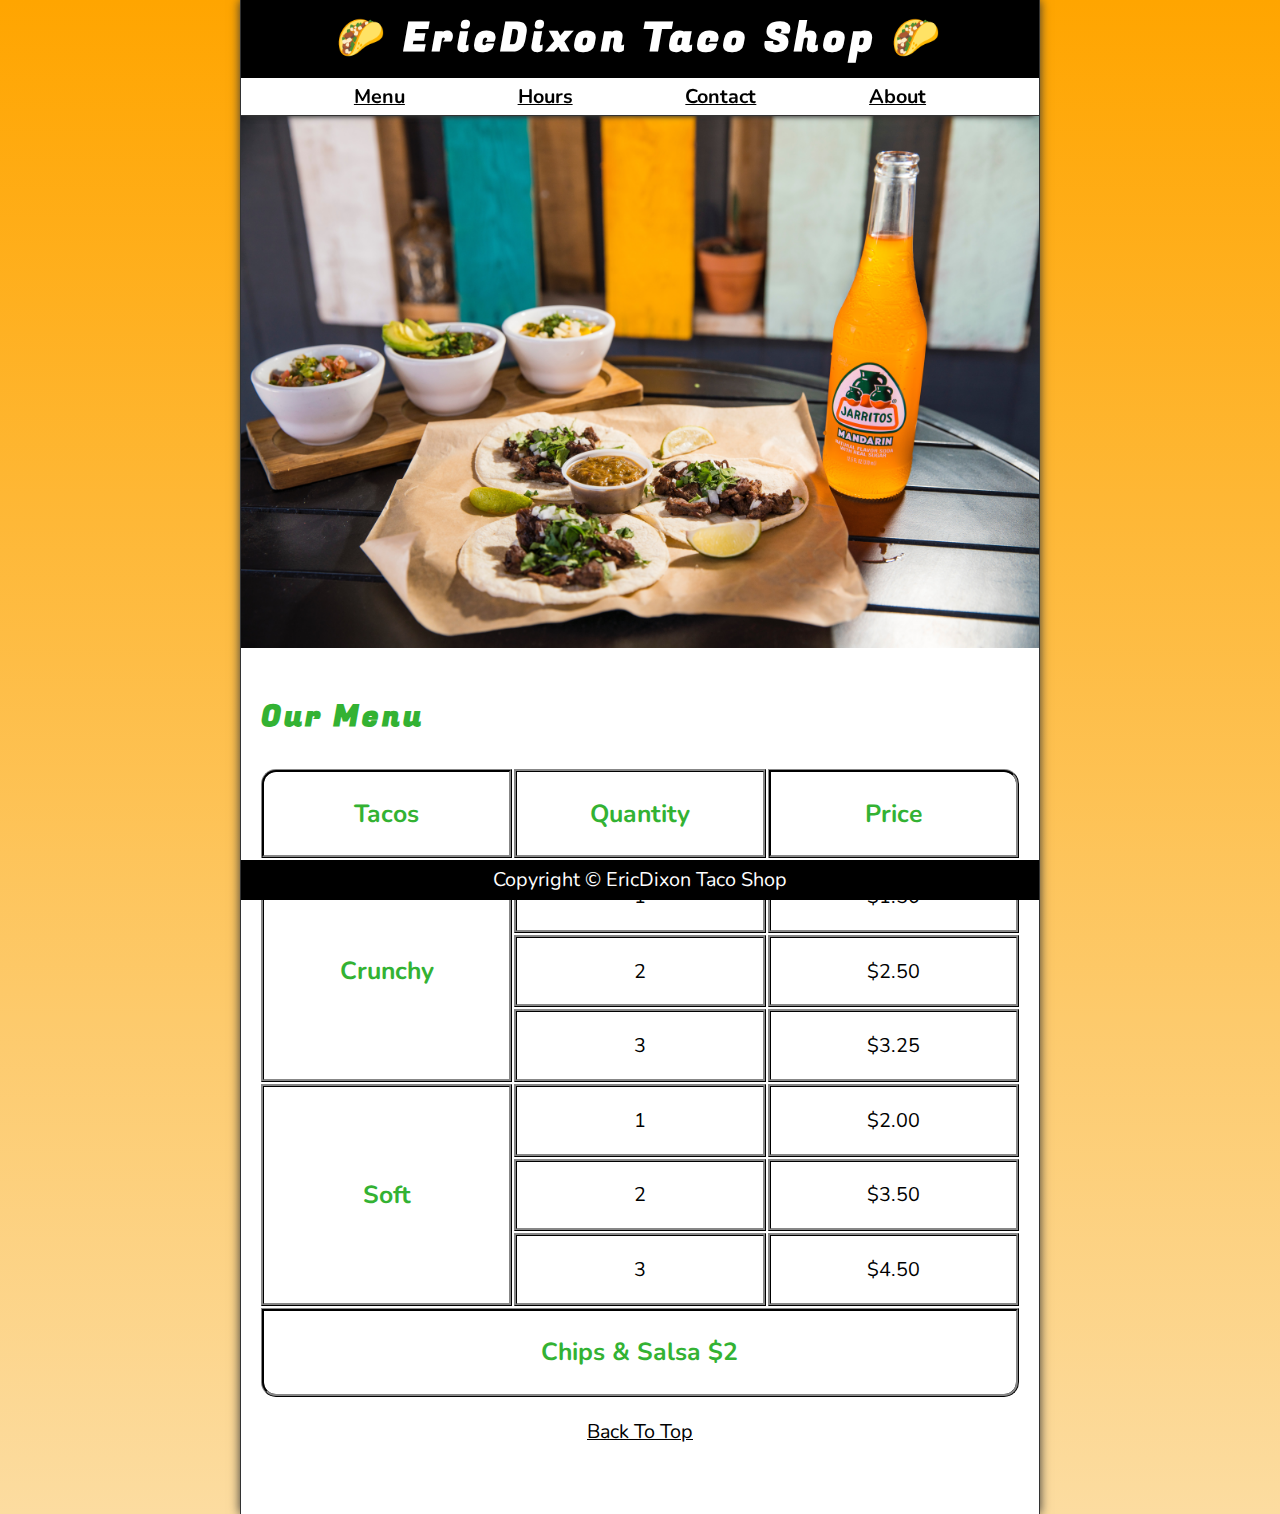
<file: index.html>
<!DOCTYPE html>
<html lang="en">

<head>
    <meta charset="UTF-8">
    <meta name="viewport" content="width=device-width, initial-scale=1.0">
    <meta name="author" content="Eric Dixon">
    <meta name="description" content="The official website for EricDixon Taco Shop">
    <title>EricDixon Taco Shop</title>
    <link rel="icon" href="favicon.ico" type="image/x-icon">
    <link rel="stylesheet" href="css/style.css">
</head>

<body>
    <header class="header">
        <h1 class="header__h1">EricDixon Taco Shop</h1>
        <nav class="header__nav">
            <ul class="header__ul">
                <li>
                    <a href="#menu">Menu</a>
                </li>
                <li>
                    <a href="hours.html">Hours</a>
                </li>
                <li>
                    <a href="contact.html">Contact</a>
                </li>
                <li>
                    <a href="about.html">About</a>
                </li>
            </ul>
        </nav>
    </header>

    <section class="hero">
        <h2 class="hero__h2">Bienvenidos!</h2>
        <figure>
            <img src="img/tacos_and_drink_1000x667.png" alt="Tacos and a Drink" title="We love tacos!" width="1000" 
                height="667">
            <figcaption class="offscreen">
                Tacos and a Drink
            </figcaption>
        </figure>
    </section>
    <main class="main">
        <article id="menu" class="main__article menue">
            <h2 class="menu__h2">Our Menu</h2>
            <table class="menu__container">
                <caption class="offscreen">Our Tacos</caption>
                <thead>
                    <tr>
                        <th class="menu__header" scope="col">Tacos</th>
                        <th class="menu__header" scope="col">Quantity</th>
                        <th class="menu__header" scope="col">Price</th>
                    </tr>
                </thead>
                <tbody>
                    <tr>
                        <th class="menu__item menu__cr" scope="row" rowspan="3">
                            Crunchy
                        </th>
                        <td class="menu__item">1</td>
                        <td class="menu__item">$1.50</td>
                    </tr>
                    <tr>
                        <td class="menu__item">2</td>
                        <td class="menu__item">$2.50</td>
                    </tr>
                    <tr>
                        <td class="menu__item">3</td>
                        <td class="menu__item">$3.25</td>
                    </tr>
                    <tr>
                        <th class="menu__item menu__sf" scope="row" rowspan="3">
                            Soft
                        </th>
                        <td class="menu__item">1</td>
                        <td class="menu__item">$2.00</td>
                    </tr>
                    <tr>
                        <td class="menu__item">2</td>
                        <td class="menu__item">$3.50</td>
                    </tr>
                    <tr>
                        <td class="menu__item">3</td>
                        <td class="menu__item">$4.50</td>
                    </tr>
                </tbody>
                <tfoot>
                    <tr>
                        <td class="menu__item menu__cs" colspan="3">
                            Chips &amp; Salsa $2
                        </td>
                    </tr>
                </tfoot>
            </table>
            <p class="center">
                <a href="#">Back To Top</a>
            </p>
        </article>
    </main>
    <footer class="footer">
        <p>
            <span class="nowrap">Copyright &copy;</span> 
            <span class="nowrap">EricDixon Taco Shop</span>
        </p>
    </footer>
</body>
</html>
</file>
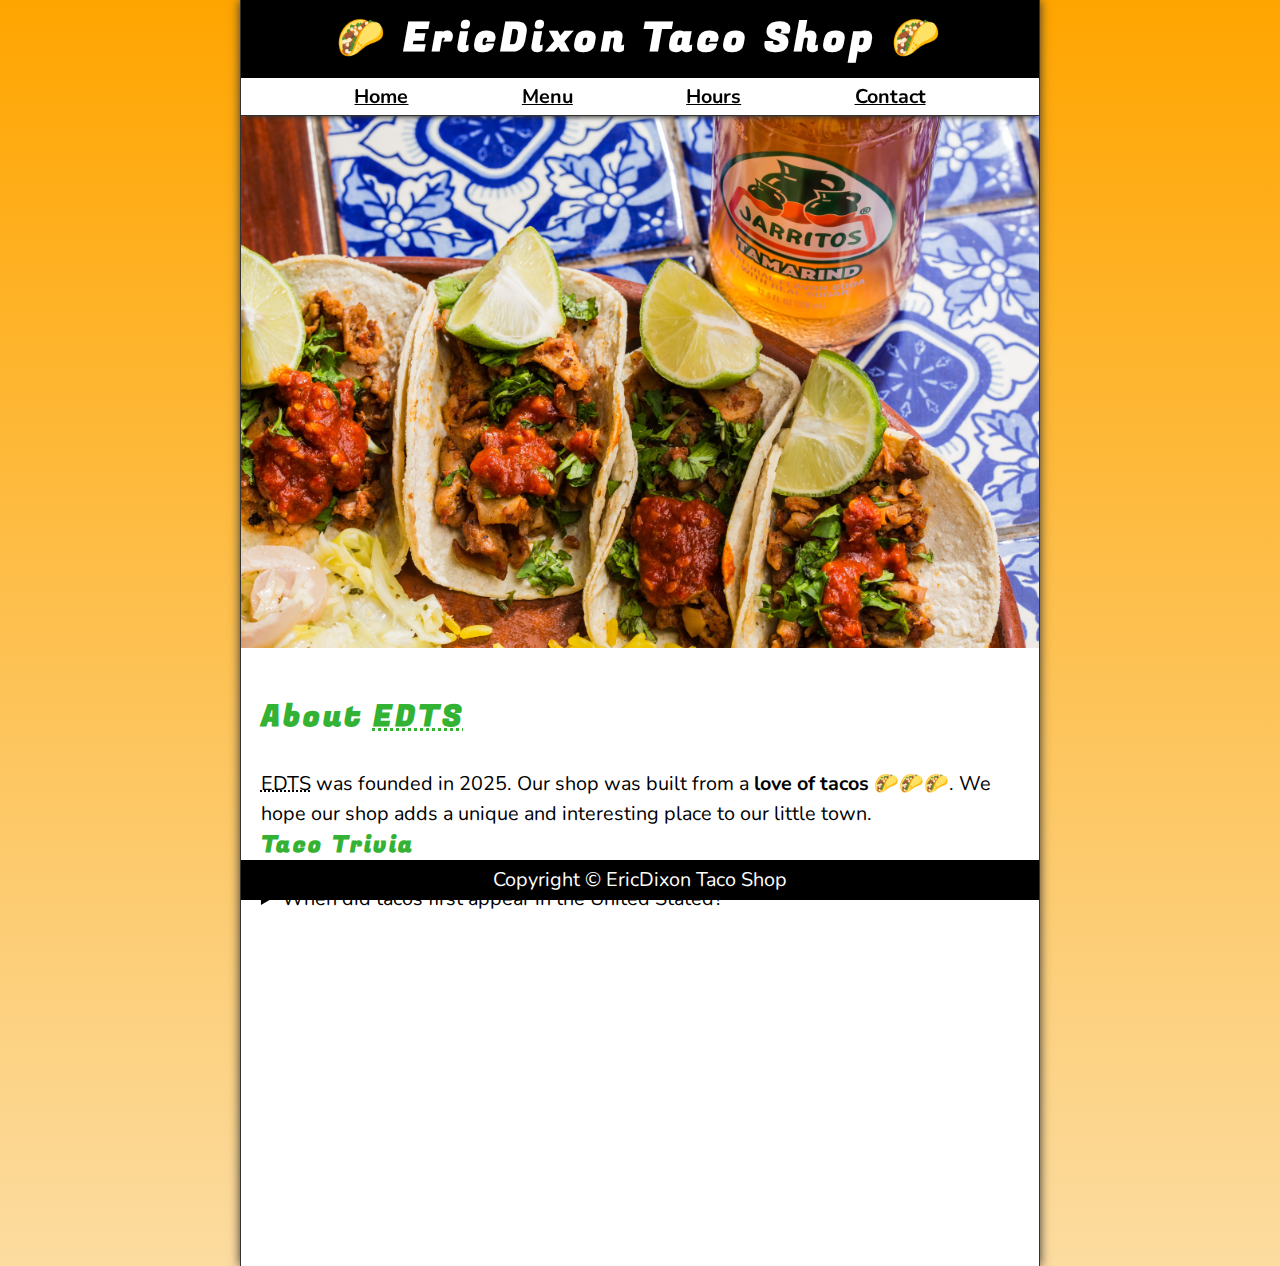
<file: about.html>
<!DOCTYPE html>
<html lang="en">
    <head>
        <meta charset="UTF-8">
        <meta name="viewport" content="width=device-width, initial-scale=1.0">
        <meta name="author" content="Eric Dixon">
        <meta name="description" content="About EricDixon Taco Shop">
        <title>About EricDixon Taco Shop</title>
        <link rel="icon" href="favicon.ico" type="image/x-icon">
        <link rel="stylesheet" href="css/style.css">
    </head>
<body>
    <header class="header">
        <h1 class="header__h1">EricDixon Taco Shop</h1>
        <nav class="header__nav">
            <ul class="header__ul">
                <li>
                    <a href="/">Home</a>
                </li>
                <li>
                    <a href="/#menu">Menu</a>
                </li>
                <li>
                    <a href="hours.html">Hours</a>
                </li>
                <li>
                    <a href="contact.html">Contact</a>
                </li>
            </ul>
        </nav>
    </header>

    <section class="hero">
        <figure>
            <img src="img/tacos_delicioso_1000x667.png" alt="Tacos Delicioso" title="Tacos Delicioso!" width="1000"
                height="667">
            <figcaption class="offscreen">
                Try these Delicious Tacos
            </figcaption>
        </figure>
    </section>

    <main class="main">
        <article id="about" class="main__article about">
            <h2>About <abbr title="EricDixon Taco Shop">EDTS</abbr></h2>
            <p>
                <abbr title="EricDixon Taco Shop">EDTS</abbr> was founded in <time datetime="2025">2025</time>. Our shop
                was built from a <strong>love of tacos</strong> 🌮🌮🌮. We hope our shop adds a unique and interesting
                place to our little town.
            </p>
            <aside class="about__trivia">
                <h3>Taco Trivia</h3>
                <details>
                    <summary>When did tacos first appear in the United Stated?</summary>
                    <p class="about__trivia-answer">
                        Jeffrey M. Pilcher, taco historian and professor of history at the University of Minnesota, says
                        the earliest mention of tacos in the United States are in a newspaper from <time
                            datetime="1905">1905</time>. (Source: <cite><a
                                href="https://www.smithsonianmag.com/arts-culture/where-did-the-taco-come-from-81228162/"
                                target="_blank">Smithsonian Magazine</a></cite>)
                    </p>
                </details>
            </aside>
        </article>
    </main>
</body>
<footer class="footer">
    <p>
        <span class="nowrap">Copyright &copy;</span> 
        <span class="nowrap">EricDixon Taco Shop</span>
    </p>
</footer>
</html>
</file>
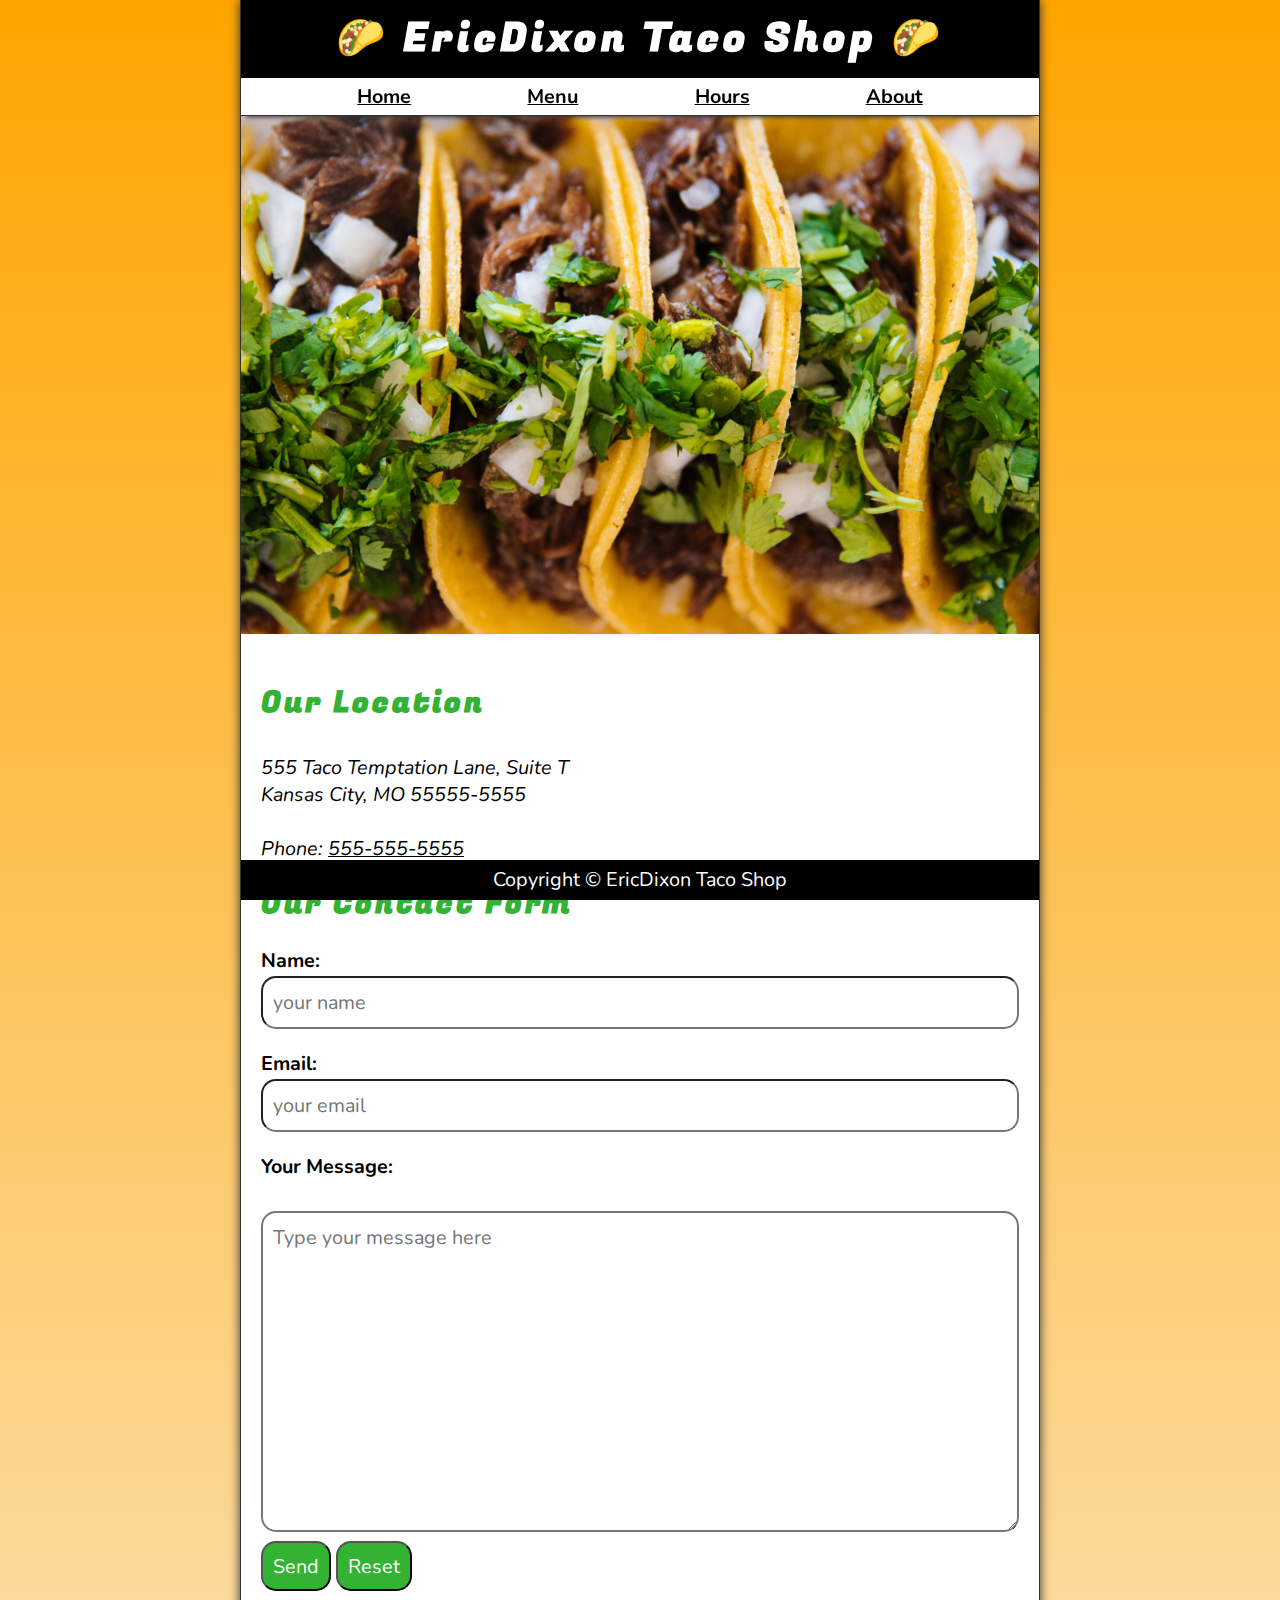
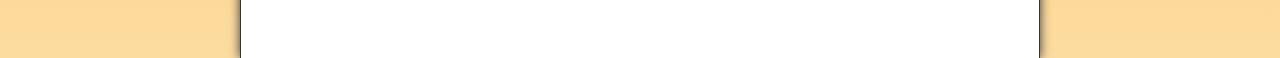
<file: contact.html>
<!DOCTYPE html>
<html lang="en">
<head>
    <meta charset="UTF-8">
    <meta name="viewport" content="width=device-width, initial-scale=1.0">
    <meta name="author" content="Eric Dixon">
    <meta name="description" content="Contact Information for EricDixon Taco Shop">
    <title>EricDixon Taco Shop</title>
    <link rel="icon" href="favicon.ico" type="image/x-icon">
    <link rel="stylesheet" href="css/style.css">
</head>

<body>
    <header  class="header">
        <h1 class="header__h1">EricDixon Taco Shop</h1>
        <nav class="header__nav">
            <ul class="header__ul">
                <li>
                    <a href="/">Home</a>
                </li>
                <li>
                    <a href="/#menu">Menu</a>
                </li>
                <li>
                    <a href="hours.html">Hours</a>
                </li>
                <li>
                    <a href="about.html">About</a>
                </li>
            </ul>
        </nav>
    </header>

    <section class="hero">
        <figure>
            <img src="img/tacos_close_up_1000x649.png" alt="EricDixon Taco Shop Tacos" title="Tacos ready to eat!" width="1000" height="649">
            <figcaption class="offscreen">
                EricDixon Taco Shop Tacos
            </figcaption>
        </figure>
    </section>

    <main class="main">
        <article class="main__article">
            <h2>Our Location</h2>
            <address>
                555 Taco Temptation Lane, Suite T<br>
                Kansas City, MO 55555-5555
                <br><br>
                Phone: <a href="tel:+5555555555">555-555-5555</a>
            </address>
        </article>
        <article class="main__article contact">
            <h2 class="contact__h2">Our Contact Form</h2>

            <form action="https://httpbin.org/get" method="get" class="contact__form">
                <fieldset class="contact__fieldset">
                    <legend class="offscreen">Send Us A Message</legend>
                    <p class="contact__p">
                        <label class="contact__label" for="name">Name:</label>
                        <input class="contact__input" type="text" name="name" id="name" placeholder="your name" required>
                    </p>
                    <p class="contact__p">
                        <label class="contact__label" for="email">Email:</label>
                        <input class="contact__input" type="email" name="email" id="email" placeholder="your email" required>
                    </p>
                    <p>
                        <label class="contact__label" for="message">Your Message:</label>
                        <br>
                        <textarea class="contact__textarea" name="message" id="message" cols="30" rows="10"
                            placeholder="Type your message here"></textarea>
                    </p>
                </fieldset>
                <button class="contact__button" type="submit">Send</button>
                <button class="contact__button" type="reset">Reset</button>
            </form>
        </article>
    </main>
    <footer class="footer">
        <p>
            <span class="nowrap">Copyright &copy;</span> 
            <span class="nowrap">EricDixon Taco Shop</span>
        </p>
    </footer>
</body>
</html>
</file>
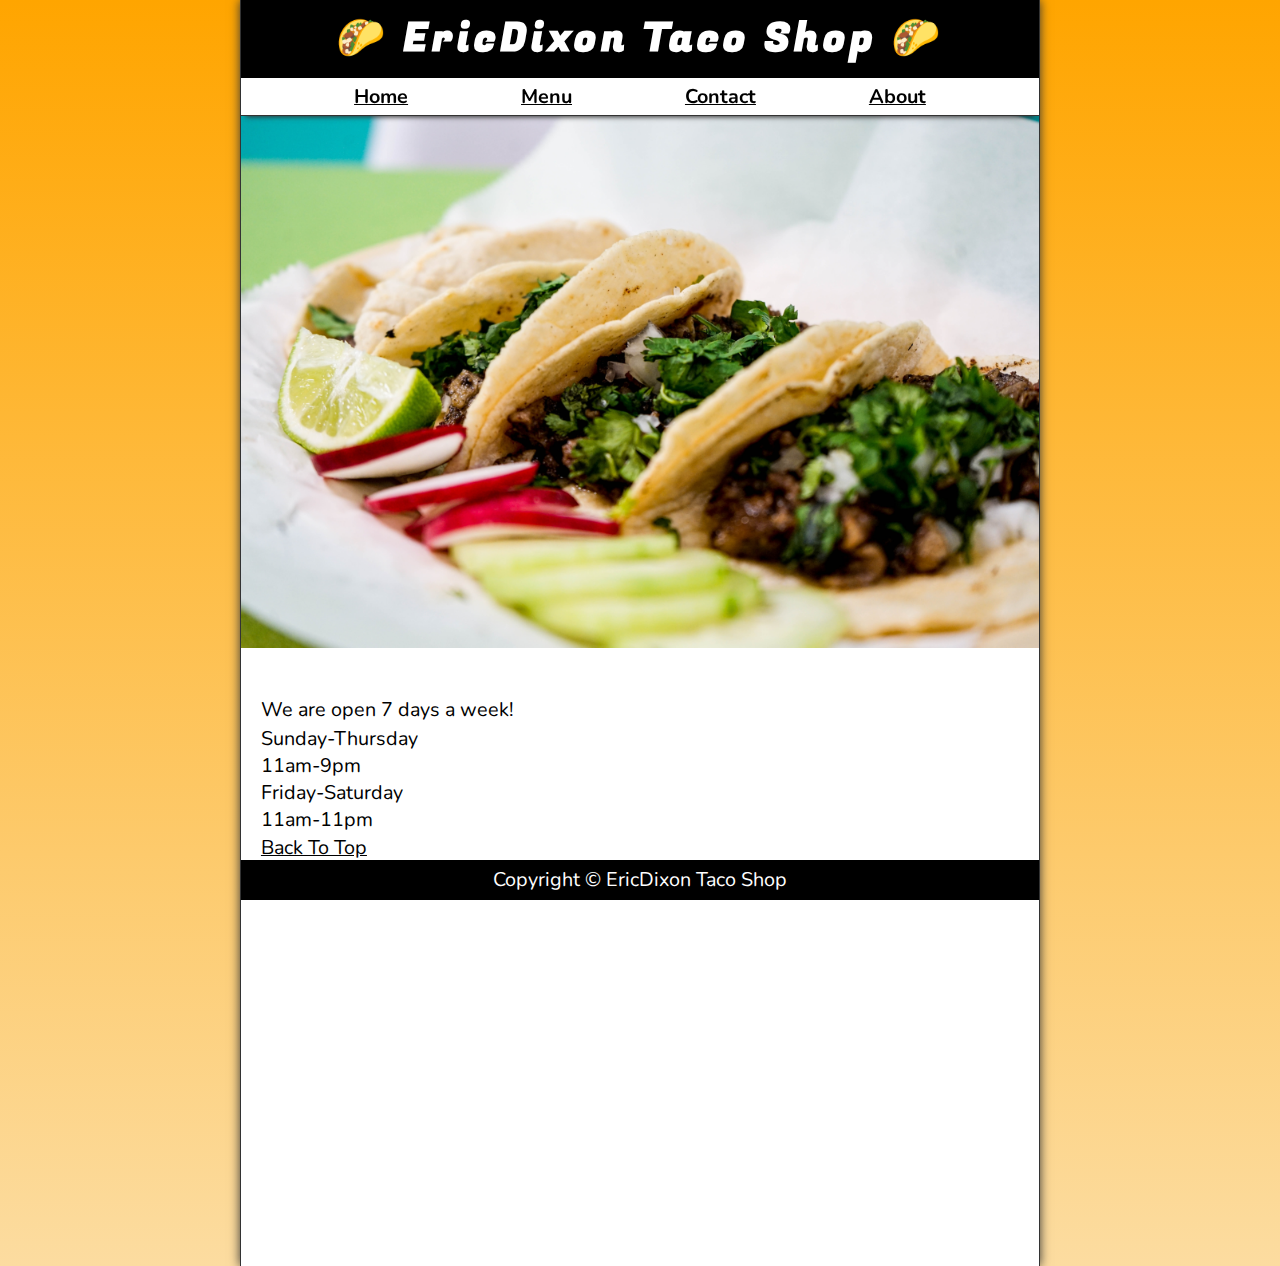
<file: hours.html>
<!DOCTYPE html>
<html lang="en">

<head>
    <meta charset="UTF-8">
    <meta name="author" content="Eric Dixon">
    <meta name="viewport" content="width=device-width, initial-scale=1.0">
    <meta name="description" content="Store Hours for EricDixon Taco Shop">
    <title>EricDixon Taco Shop</title>
    <link rel="icon" href="favicon.ico" type="image/x-icon">
    <link rel="stylesheet" href="css/style.css">
</head>

<body>
    <header class="header">
        <h1 class="header__h1">EricDixon Taco Shop</h1>
        <nav class="header__nav">
            <ul class="header__ul">
                <li>
                    <a href="/">Home</a>
                </li>
                <li>
                    <a href="/#menu">Menu</a>
                </li>
                <li>
                    <a href="contact.html">Contact</a>
                </li>
                <li>
                    <a href="/about.html">About</a>
                </li>
            </ul>
        </nav>
    </header>

    <section class="hero">
        <figure>
            <img src="img/tacos_tray_1000x667.png" alt="A Tray of Tasty Tacos" title="We love trays of tacos!" width="1000" height="667">
            <figcaption class="offscreen">
                A Tray of Tasty Tacos
            </figcaption>
        </figure>
    </section>
    <main class="main">
        <article class="main__article">
        <p>
            We are open 7 days a week!
        </p>
        <dl>
            <dt>Sunday-Thursday</dt>
            <dd>11am-9pm</dd>
            <dt>Friday-Saturday</dt>
            <dd>11am-11pm</dd>
        </dl>
        <p>
            <a href="#">Back To Top</a>
        </p>
    </article>
    </main>
    <footer class="footer">
        <p>
            <span class="nowrap">Copyright &copy;</span> 
            <span class="nowrap">EricDixon Taco Shop</span>
        </p>
    </footer>
</body>
</html>
</file>
<file: css/style.css>
@import url('https://fonts.googleapis.com/css2?family=Fugaz+One&family=Nunito&display=swap');

/* || RESET */
*,
*::after,
*::before {
    margin: 0;
    padding: 0;
    box-sizing: border-box;
}

img {
    display: block;
    max-width: 100%;
    height: auto;
}

input, 
button, 
textarea {
    font: inherit;
}

/* || VARIABLES */

:root {
    /* || FONTS*/
    --FF: "Nunito", sans-serif;
    --FF-HEADINGS: "Fugaz One", cursive;
    --FS: clamp(1rem, 2.2vh, 1.5rem);

    /* COLORS */
    --BGCOLOR: orange;
    --BGCOLOR-FADE: rgb(252, 220, 160);
    --BGIMAGE: linear-gradient(to bottom, var(--BGCOLOR), var(--BGCOLOR-FADE));
    --BODY-BGCOLOR: #FFF;
    --FONT-COLOR: #000;
    --BORDER-COLOR: #333;
    --HIGLIGHT-COLOR: rgb(51, 178, 51);
    --LINK-COLOR: #000;
    --LINK-HOVER: hsla(0, 0%, 0%, 0.6);
    --LINK-ACTIVE: orange;
    --HEADER-BGCOLOR: #000;
    --HEADER-COLOR: #FFF;
    --NAV-BGCOLOR: #FFF;
    --HERO-BGCOLOR: rgba(51, 178, 51, 0.75);
    --HERO-COLOR: #FFF;

    /* || BORDERS */
    --BORDERS: 1px solid var(--BORDER-COLOR);
    --BORDER-RADIUS: 15px;

    /* || STANDARD PADDING*/
    --PADDING-TB: 0.25EM;
    --PADDING-SIDE: 2.5%;

    /* || STANDARD MARGIN */
    --MARGING: clamp(1em, 2.5vh, 1.5em) 0;
}

/* || UTILITY CLASSES */

.offscreen {
    position: absolute;
    left: -10000px;
}

.nowrap {
    white-space: nowrap;
}

.center {
    text-align: center;
}

/* || GENERAL STYLES */

html {
    scroll-behavior: smooth;
    font-size: var(--FS);
    font-family: var(--FF);
    background-color: var(--BGCOLOR);
    background-image: var(--BGIMAGE);
}

body {
    background-color: var(--BODY-BGCOLOR);
    color: var(--FONT-COLOR);
    min-height: 100vh;
    max-width: 800px;
    margin: auto;
    border-left: var(--BORDERS);
    border-right: var(--BORDERS);
    box-shadow: 0 0 10px var(--BORDER-COLOR);
}

h1,
h2,
h3 {
    font-family: var(--FF-HEADINGS);
    letter-spacing: 0.1em;
}

h2, 
h3 {
    margin-bottom: 1em;
    color: var(--HIGLIGHT-COLOR);
}

p {
    line-height: 1.5;
}

a:any-link {
    color: var(--LINK-COLOR);
}

a:hover, 
a:focus-visible {
    color: var(--LINK-ACTIVE);
}

a:active {
    color: var(--LINK-ACTIVE);
}

/* || HEADER*/

.header {
    position: sticky;
    top: 0;
    z-index: 1;
}

.header__h1 {
    text-align: center;
    background-color: var(--HEADER-BGCOLOR);
    color: var(--HEADER-COLOR);
    padding: var(--PADDING-TB) var(--PADDING-SIDE);
}

.header__nav {
    background-color: var(--NAV-BGCOLOR);
    border-bottom: var(--BORDERS);
    font-weight: bold;
    box-shadow: 0 6px 5px -5px var(--BORDER-COLOR);
}

.header__ul {
    padding: var(--PADDING-TB) var(--PADDING-SIDE);
    list-style-type: none;
    display: flex;
    justify-content: space-evenly;
    gap: 1rem;
}

/* || HERO */

.hero {
    position: relative;
}

.hero__h2 {
    background-color: var(--HERO-BGCOLOR);
    color: var(--HERO-COLOR);
    padding: 0.25em 0.5em;
    letter-spacing: o.1rem;
    text-shadow: 2px 2px 5px var(--BORDER-COLOR);
    position: absolute;
    top: -100px;
    left: 20px;
    animation: showwelcome 0.5s ease-in-out 1s forwards;
}

@keyframes showwelcome {
    0% {
        top: -20px;
        transform: skew(0deg, -5deg) scaleY(0);
    }

    80% {
        top: 30px;
        transform: skew(10deg, -5deg) scaleY(1.2);
    }

    100% {
        top: 20px;
        transform: skew(-10deg, -5deg) scaleY(1);
    }
}

/* || FOOTER */

.footer {
    position: sticky;
    bottom: 0;
    background-color: var(--HEADER-BGCOLOR);
    color: var(--HEADER-COLOR);
    padding: var(--PADDING-TB) var(--PADDING-SIDE);
    text-align: center;
}

/* || MAIN */

.main {
    padding: var(--PADDING-TB) var(--PADDING-SIDE);
}

.main {
    scroll-margin-top: 6.5rem;
    margin: var(--MARGING);
}

.main__article:first-child {
    margin-top: 1em;
}

.main__article:last-child {
    margin-top: 1em;
}

.main__article:last-child {
    min-height: calc(100vh - 20rem);
}

/* || ABOUT */

.about_trivia {
    margin: var(--MARGING);
}

.about_trivia-answer {
    margin-top: 1em;
}

/* || CONTACT */

.contact__h2 {
    margin: 0;
}

.contact__fieldset {
    border: none;
}

.contact__p{
    margin: 1em 0;
}

.contact__label {
    display: block;
    font-weight: bold;
}

.contact__input,
.contact__textarea {
padding: 0.5em;
border-radius: var(--BORDER-RADIUS);
border-width: 2px;
width: 100%;
}

.contact__button {
    padding: 0.5em;
    border-radius: var(--BORDER-RADIUS);
    background-color: var(--HIGLIGHT-COLOR);
    color: var(--HEADER-COLOR);
}

/* || MENU */

thead, tbody, tfoot, tr{
    display: contents;
}

.menu__container {
    display: grid;
    grid-template-columns: repeat(3, 1fr);
    grid-template-areas:
        "hd1 hd2 hd3"
        "cr cr1 cr1p"
        "cr cr2 cr2p"
        "cr cr3 cr3p"
        "sf sf1 sf1p"
        "sf sf2 sf2p"
        "sf sf3 sf3p"
        "cs cs cs";
    gap: 0.1em;
    margin-bottom: 1em;
}

.menu__cr {
    grid-area: cr;
}

.menu__sf {
    grid-area: sf;
}

.menu__cs {
    grid-area: cs;
}

.menu__cr, .menu__sf, .menu__cs, .menu__header {
    color: var(--HIGLIGHT-COLOR);
    font-weight: bold;
    height: 100%;
    display: grid;
    place-content: center;
}

.menu__header, .menu__item {
    width: 100%;
    padding: 1em;
    border: medium ridge var(--BORDER-COLOR);
}

.menu__item {
    display: grid;
    place-content: center;
}

thead th:first-child {
    border-top-left-radius: var(--BORDER-RADIUS);
}

thead th:last-child {
    border-top-right-radius: var(--BORDER-RADIUS);
}

tfoot td {
    border-bottom-left-radius: var(--BORDER-RADIUS);
    border-bottom-right-radius: var(--BORDER-RADIUS);
}

@media screen and (min-width: 576px) {
    .header__h1::before {
        content: '🌮 '
    }

    .header__h1::after {
        content: ' 🌮'
    }

    .menu__header, .menu__cr, .menu__sf, .menu__cs {
        font-size: 125%;
    }
}
</file>
